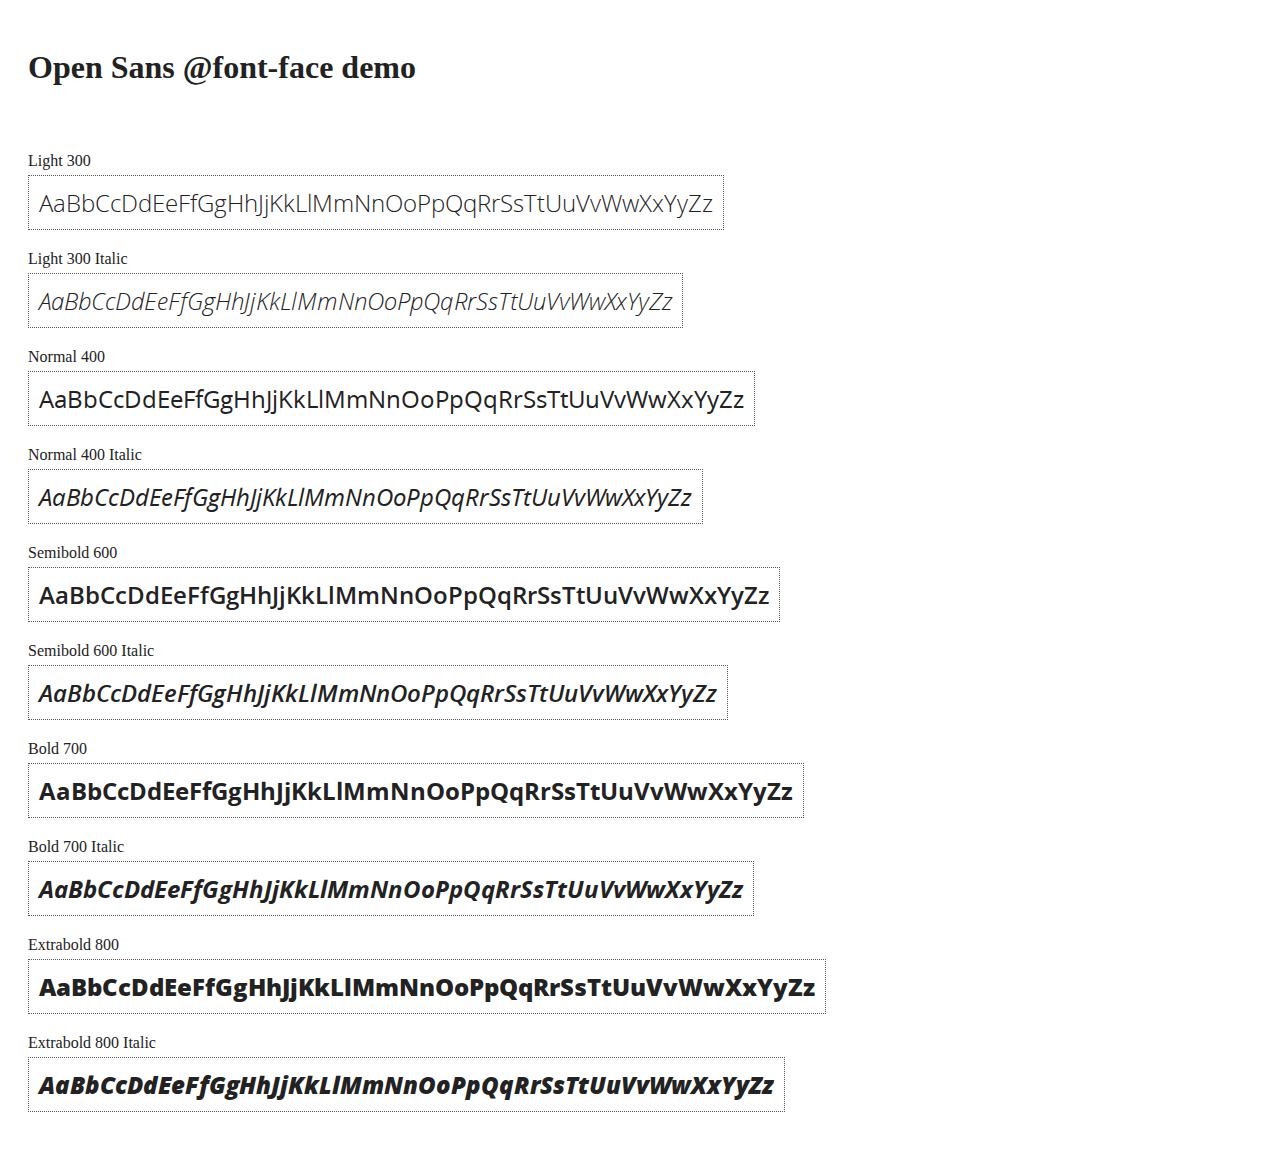
<file: src/main/resources/static/libs/angular-1.6.3/docs/components/open-sans-fontface-1.4.0/index.html>
<!DOCTYPE html>
<html>
	<head>
		<title>Open Sans @font-face demo</title>
		<meta charset="UTF-8" />
		<link rel="stylesheet" href="open-sans.css" type="text/css" />
		<style>
		body {
			padding: 20px;
			color: #222;
			background: #fff;
		}

		span { display: block; }

		.font-demo {
			display: inline-block;
			margin: 5px 0 20px;
			padding: 10px;
			border: 1px dotted #555;
			font-family: 'Open Sans';
			font-size: 24px;
		}
		</style>
	</head>
	<body>
		<h1>Open Sans @font-face demo</h1>
		<div style="margin-bottom:20px">
			<iframe src="http://ghbtns.com/github-btn.html?user=FontFaceKit&amp;repo=open-sans&amp;type=watch&amp;count=true"
					style="width:110px;height:20px;border:0"></iframe>
			<iframe src="http://ghbtns.com/github-btn.html?user=FontFaceKit&amp;repo=open-sans&amp;type=fork&amp;count=true"
					style="width:95px;height:20px;border:0"></iframe>
		</div>

		<span>Light 300</span>
		<div class="font-demo" style="font-weight:300">
			AaBbCcDdEeFfGgHhJjKkLlMmNnOoPpQqRrSsTtUuVvWwXxYyZz
		</div>

		<span>Light 300 Italic</span>
		<div class="font-demo" style="font-weight:300;font-style:italic">
			AaBbCcDdEeFfGgHhJjKkLlMmNnOoPpQqRrSsTtUuVvWwXxYyZz
		</div>

		<span>Normal 400</span>
		<div class="font-demo">
			AaBbCcDdEeFfGgHhJjKkLlMmNnOoPpQqRrSsTtUuVvWwXxYyZz
		</div>

		<span>Normal 400 Italic</span>
		<div class="font-demo" style="font-style:italic">
			AaBbCcDdEeFfGgHhJjKkLlMmNnOoPpQqRrSsTtUuVvWwXxYyZz
		</div>

		<span>Semibold 600</span>
		<div class="font-demo" style="font-weight:600">
			AaBbCcDdEeFfGgHhJjKkLlMmNnOoPpQqRrSsTtUuVvWwXxYyZz
		</div>

		<span>Semibold 600 Italic</span>
		<div class="font-demo" style="font-weight:600;font-style:italic">
			AaBbCcDdEeFfGgHhJjKkLlMmNnOoPpQqRrSsTtUuVvWwXxYyZz
		</div>

		<span>Bold 700</span>
		<div class="font-demo" style="font-weight:700">
			AaBbCcDdEeFfGgHhJjKkLlMmNnOoPpQqRrSsTtUuVvWwXxYyZz
		</div>

		<span>Bold 700 Italic</span>
		<div class="font-demo" style="font-weight:700;font-style:italic">
			AaBbCcDdEeFfGgHhJjKkLlMmNnOoPpQqRrSsTtUuVvWwXxYyZz
		</div>

		<span>Extrabold 800</span>
		<div class="font-demo" style="font-weight:800">
			AaBbCcDdEeFfGgHhJjKkLlMmNnOoPpQqRrSsTtUuVvWwXxYyZz
		</div>

		<span>Extrabold 800 Italic</span>
		<div class="font-demo" style="font-weight:800;font-style:italic">
			AaBbCcDdEeFfGgHhJjKkLlMmNnOoPpQqRrSsTtUuVvWwXxYyZz
		</div>
	</body>
</html>
</file>
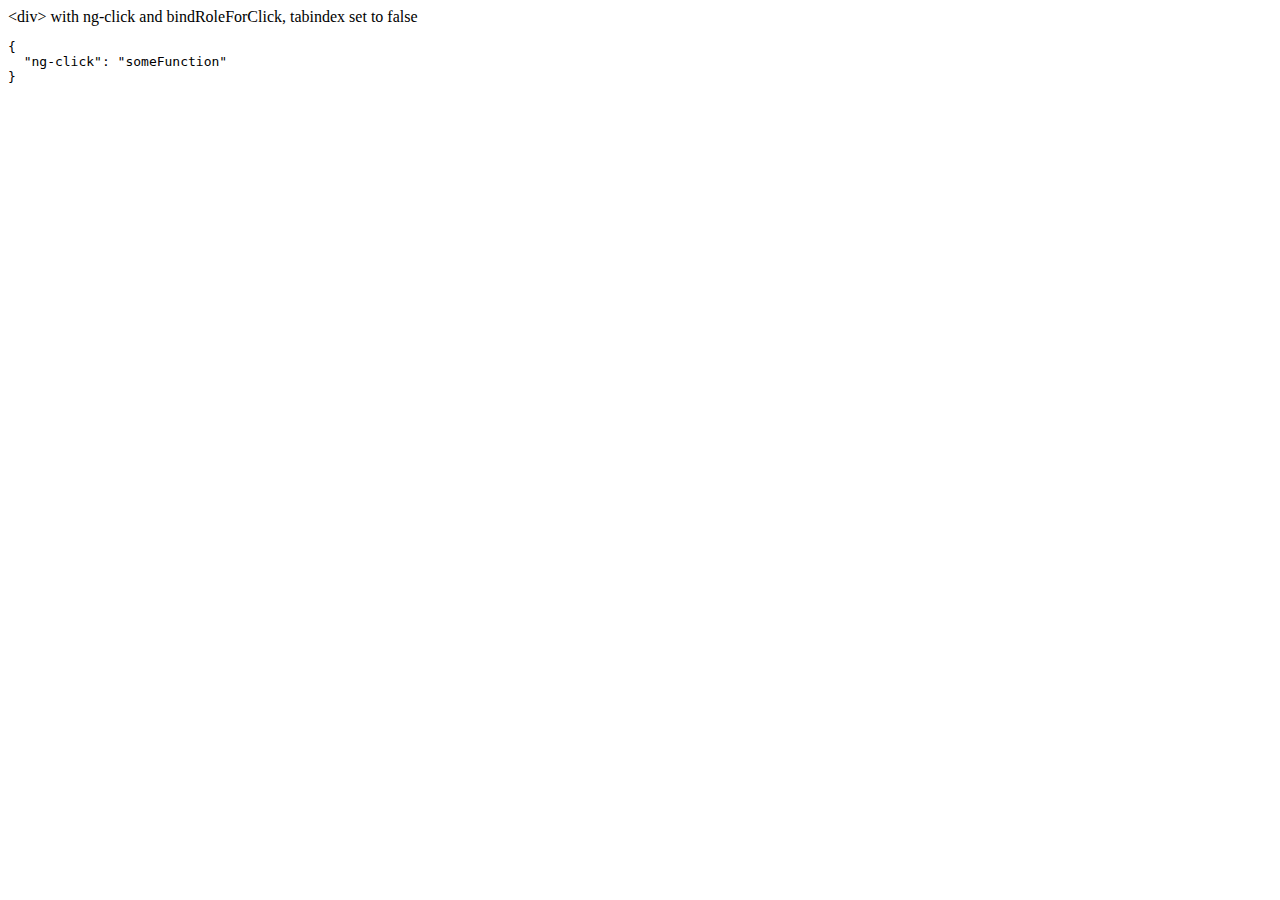
<file: src/main/resources/static/libs/angular-1.6.3/docs/examples/example-accessibility-ng-click/index.html>
<!doctype html>
<html lang="en">
<head>
  <meta charset="UTF-8">
  <title>Example - example-accessibility-ng-click</title>
  

  <script src="../../../angular.min.js"></script>
  <script src="../../../angular-aria.js"></script>
  

  
</head>
<body ng-app="ngAria_ngClickExample">
   <div ng-click="someFunction" show-attrs>
   &lt;div&gt; with ng-click and bindRoleForClick, tabindex set to false
 </div>
<script>
 angular.module('ngAria_ngClickExample', ['ngAria'], function config($ariaProvider) {
   $ariaProvider.config({
     bindRoleForClick: false,
     tabindex: false
   });
 })
 .directive('showAttrs', function() {
   return function(scope, el, attrs) {
     var pre = document.createElement('pre');
     el.after(pre);
     scope.$watch(function() {
       var attrs = {};
       Array.prototype.slice.call(el[0].attributes, 0).forEach(function(item) {
         if (item.name !== 'show-attrs') {
           attrs[item.name] = item.value;
         }
       });
       return attrs;
     }, function(newAttrs, oldAttrs) {
       pre.textContent = JSON.stringify(newAttrs, null, 2);
     }, true);
   }
 });
</script>
</body>
</html>
</file>
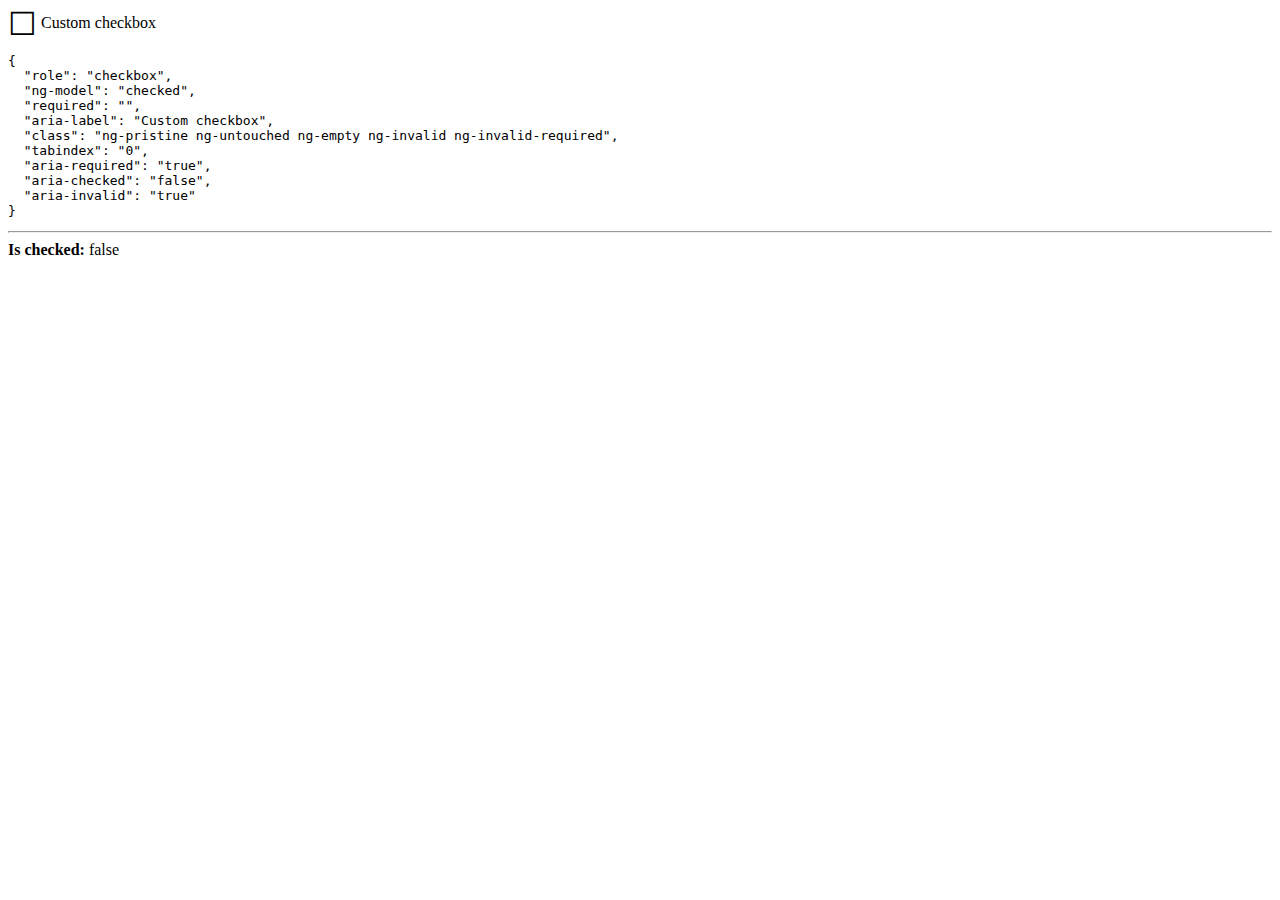
<file: src/main/resources/static/libs/angular-1.6.3/docs/examples/example-accessibility-ng-model/index.html>
<!doctype html>
<html lang="en">
<head>
  <meta charset="UTF-8">
  <title>Example - example-accessibility-ng-model</title>
  <link href="style.css" rel="stylesheet" type="text/css">
  

  <script src="../../../angular.min.js"></script>
  <script src="../../../angular-aria.js"></script>
  <script src="script.js"></script>
  

  
</head>
<body ng-app="ngAria_ngModelExample">
  <form>
  <custom-checkbox role="checkbox" ng-model="checked" required
      aria-label="Custom checkbox" show-attrs>
    Custom checkbox
  </custom-checkbox>
</form>
<hr />
<b>Is checked:</b> {{ !!checked }}
</body>
</html>
</file>
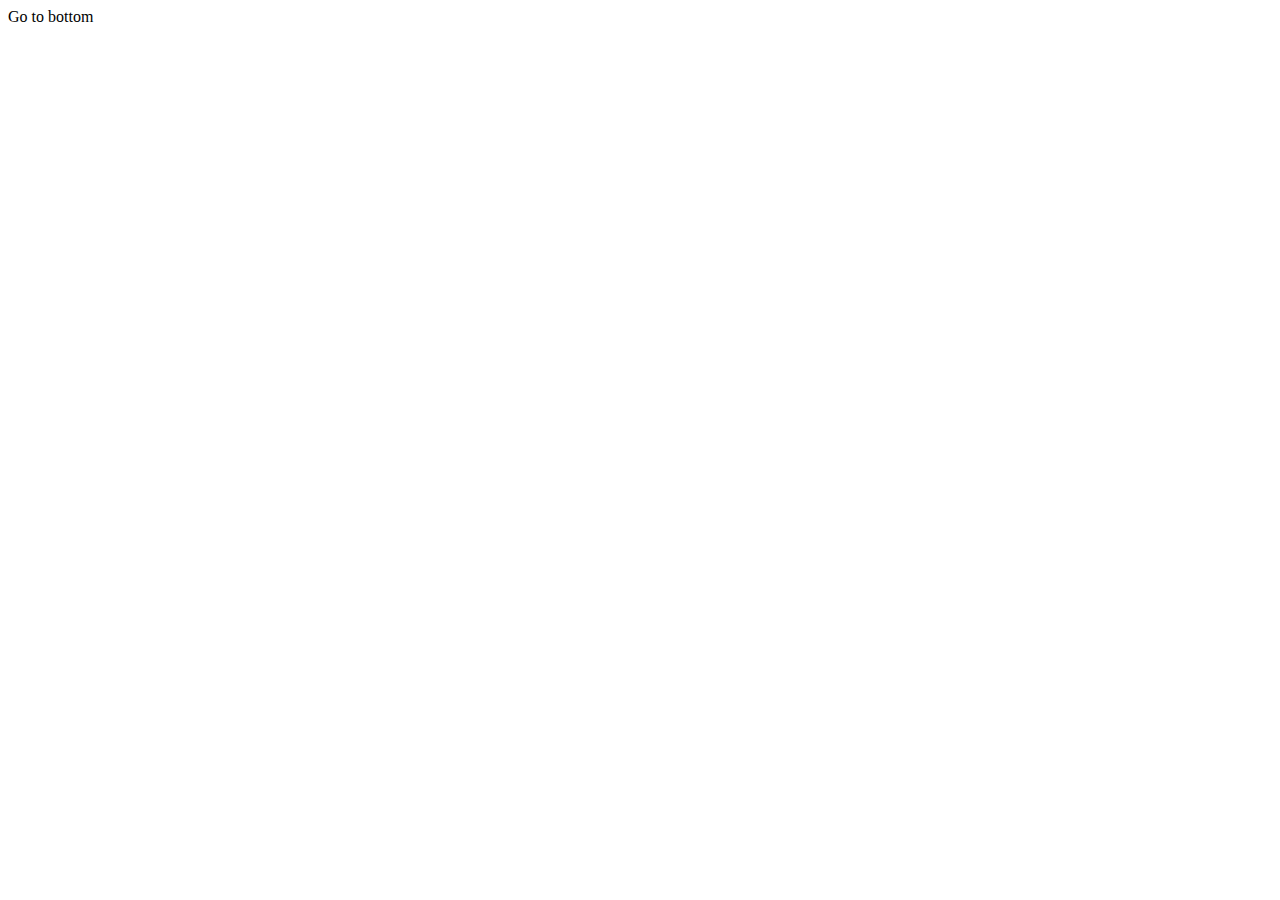
<file: src/main/resources/static/libs/angular-1.6.3/docs/examples/example-anchor-scroll/index.html>
<!doctype html>
<html lang="en">
<head>
  <meta charset="UTF-8">
  <title>Example - example-anchor-scroll</title>
  <link href="style.css" rel="stylesheet" type="text/css">
  

  <script src="../../../angular.min.js"></script>
  <script src="script.js"></script>
  

  
</head>
<body ng-app="anchorScrollExample">
  <div id="scrollArea" ng-controller="ScrollController">
  <a ng-click="gotoBottom()">Go to bottom</a>
  <a id="bottom"></a> You're at the bottom!
</div>
</body>
</html>
</file>
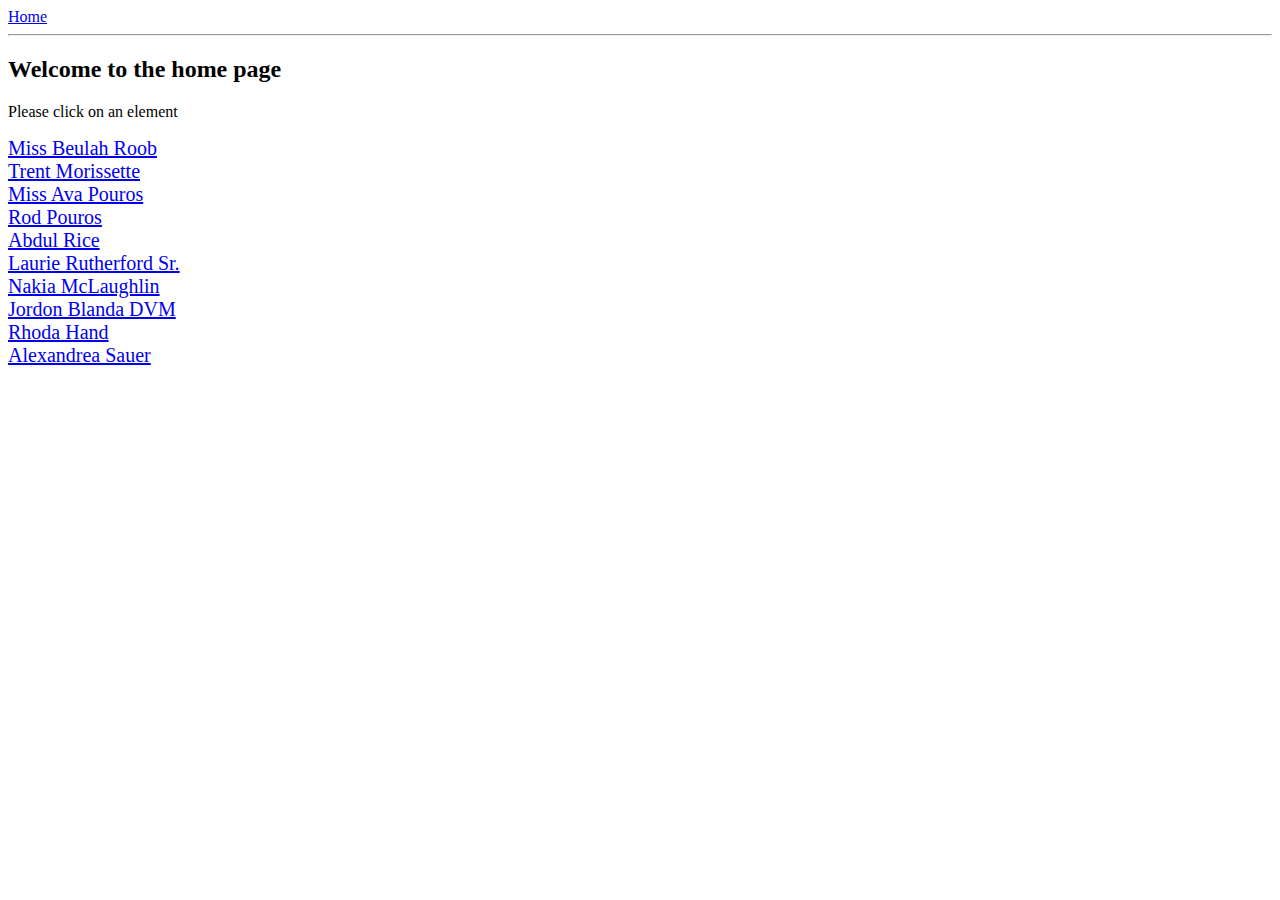
<file: src/main/resources/static/libs/angular-1.6.3/docs/examples/example-anchoringExample/index.html>
<!doctype html>
<html lang="en">
<head>
  <meta charset="UTF-8">
  <title>Example - example-anchoringExample</title>
  <link href="animations.css" rel="stylesheet" type="text/css">
  

  <script src="../../../angular.min.js"></script>
  <script src="../../../angular-animate.js"></script>
  <script src="../../../angular-route.js"></script>
  <script src="script.js"></script>
  

  
</head>
<body ng-app="anchoringExample">
  <a href="#!/">Home</a>
<hr />
<div class="view-container">
  <div ng-view class="view"></div>
</div>
</body>
</html>
</file>
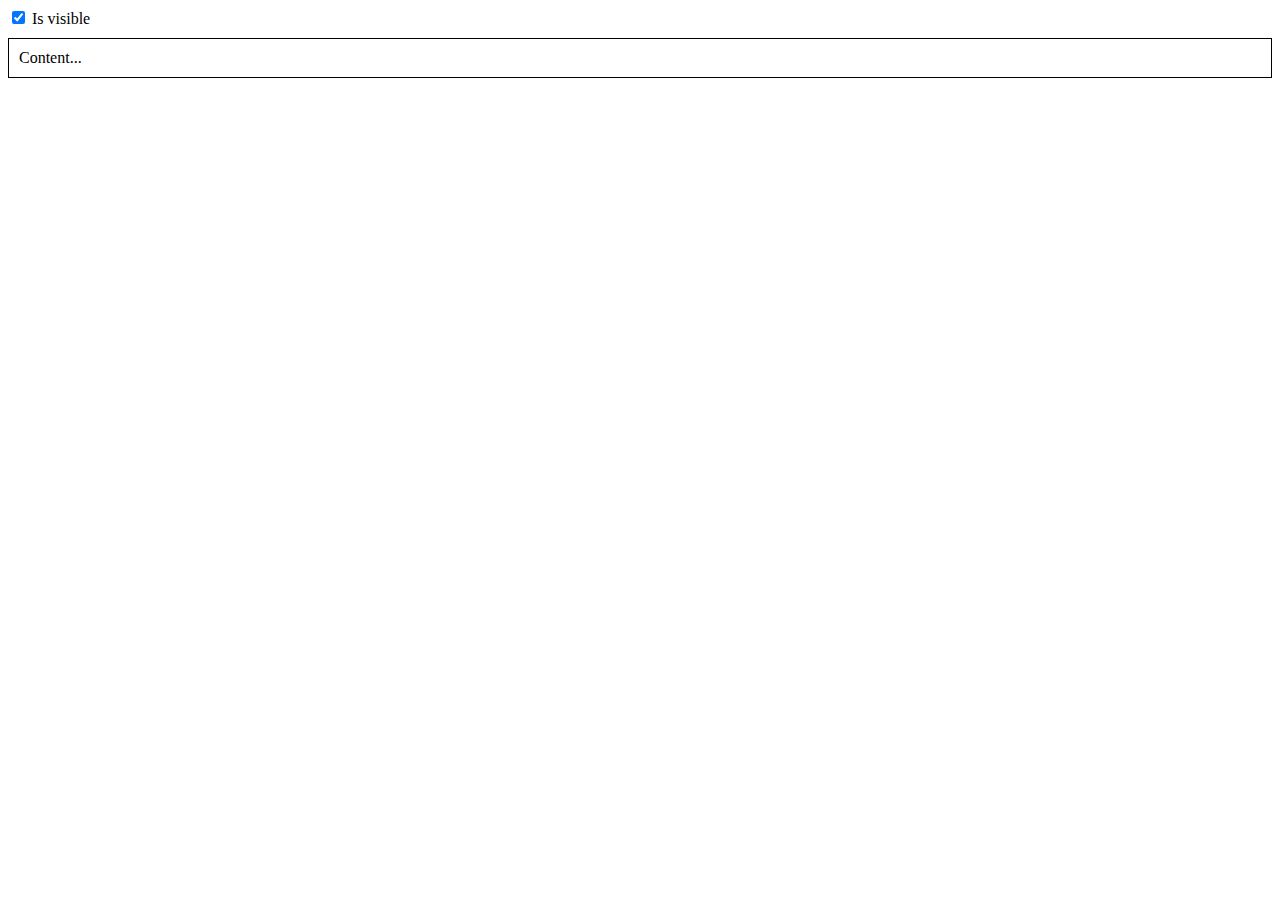
<file: src/main/resources/static/libs/angular-1.6.3/docs/examples/example-animate-ng-show/index.html>
<!doctype html>
<html lang="en">
<head>
  <meta charset="UTF-8">
  <title>Example - example-animate-ng-show</title>
  <link href="animations.css" rel="stylesheet" type="text/css">
  

  <script src="../../../angular.min.js"></script>
  <script src="../../../angular-animate.js"></script>
  

  
</head>
<body ng-app="ngAnimate">
  <div ng-init="checked = true">
  <label>
    <input type="checkbox" ng-model="checked" />
    Is visible
  </label>
  <div class="content-area sample-show-hide" ng-show="checked">
    Content...
  </div>
</div>
</body>
</html>
</file>
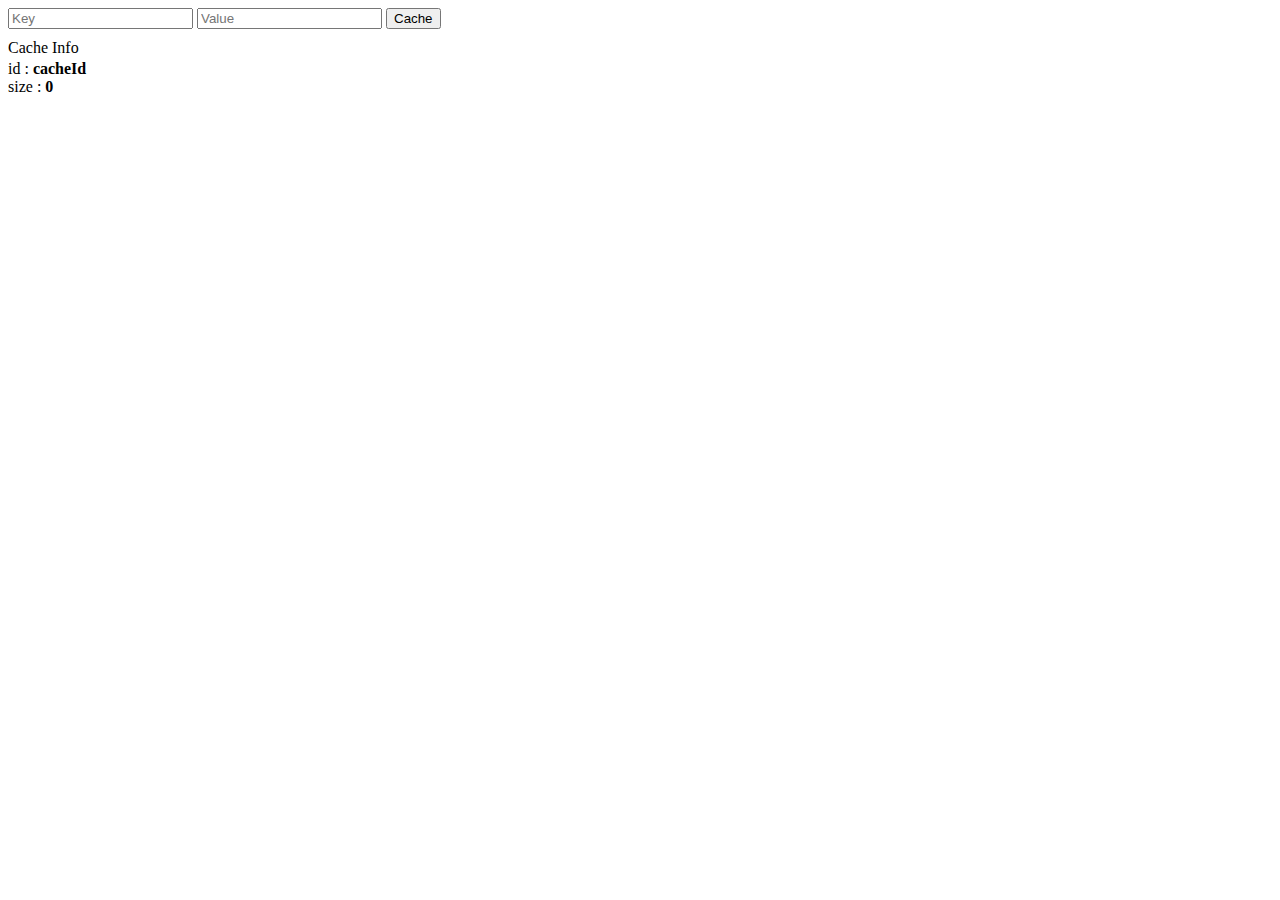
<file: src/main/resources/static/libs/angular-1.6.3/docs/examples/example-cache-factory/index.html>
<!doctype html>
<html lang="en">
<head>
  <meta charset="UTF-8">
  <title>Example - example-cache-factory</title>
  <link href="style.css" rel="stylesheet" type="text/css">
  

  <script src="../../../angular.min.js"></script>
  <script src="script.js"></script>
  

  
</head>
<body ng-app="cacheExampleApp">
  <div ng-controller="CacheController">
  <input ng-model="newCacheKey" placeholder="Key">
  <input ng-model="newCacheValue" placeholder="Value">
  <button ng-click="put(newCacheKey, newCacheValue)">Cache</button>

  <p ng-if="keys.length">Cached Values</p>
  <div ng-repeat="key in keys">
    <span ng-bind="key"></span>
    <span>: </span>
    <b ng-bind="cache.get(key)"></b>
  </div>

  <p>Cache Info</p>
  <div ng-repeat="(key, value) in cache.info()">
    <span ng-bind="key"></span>
    <span>: </span>
    <b ng-bind="value"></b>
  </div>
</div>
</body>
</html>
</file>
<file: src/main/resources/static/libs/angular-1.6.3/docs/components/open-sans-fontface-1.4.0/open-sans.css>
/* BEGIN Light */
@font-face {
  font-family: 'Open Sans';
  src: url("./fonts/Light/OpenSans-Light.eot?v=1.1.0");
  src: url("./fonts/Light/OpenSans-Light.eot?#iefix&v=1.1.0") format("embedded-opentype"), url("./fonts/Light/OpenSans-Light.woff?v=1.1.0") format("woff"), url("./fonts/Light/OpenSans-Light.ttf?v=1.1.0") format("truetype"), url("./fonts/Light/OpenSans-Light.svg?v=1.1.0#OpenSansBold") format("svg");
  font-weight: 300;
  font-style: normal;
}
/* END Light */
/* BEGIN Light Italic */
@font-face {
  font-family: 'Open Sans';
  src: url("./fonts/LightItalic/OpenSans-LightItalic.eot?v=1.1.0");
  src: url("./fonts/LightItalic/OpenSans-LightItalic.eot?#iefix&v=1.1.0") format("embedded-opentype"), url("./fonts/LightItalic/OpenSans-LightItalic.woff?v=1.1.0") format("woff"), url("./fonts/LightItalic/OpenSans-LightItalic.ttf?v=1.1.0") format("truetype"), url("./fonts/LightItalic/OpenSans-LightItalic.svg?v=1.1.0#OpenSansBold") format("svg");
  font-weight: 300;
  font-style: italic;
}
/* END Light Italic */
/* BEGIN Regular */
@font-face {
  font-family: 'Open Sans';
  src: url("./fonts/Regular/OpenSans-Regular.eot?v=1.1.0");
  src: url("./fonts/Regular/OpenSans-Regular.eot?#iefix&v=1.1.0") format("embedded-opentype"), url("./fonts/Regular/OpenSans-Regular.woff?v=1.1.0") format("woff"), url("./fonts/Regular/OpenSans-Regular.ttf?v=1.1.0") format("truetype"), url("./fonts/Regular/OpenSans-Regular.svg?v=1.1.0#OpenSansBold") format("svg");
  font-weight: normal;
  font-style: normal;
}
/* END Regular */
/* BEGIN Italic */
@font-face {
  font-family: 'Open Sans';
  src: url("./fonts/Italic/OpenSans-Italic.eot?v=1.1.0");
  src: url("./fonts/Italic/OpenSans-Italic.eot?#iefix&v=1.1.0") format("embedded-opentype"), url("./fonts/Italic/OpenSans-Italic.woff?v=1.1.0") format("woff"), url("./fonts/Italic/OpenSans-Italic.ttf?v=1.1.0") format("truetype"), url("./fonts/Italic/OpenSans-Italic.svg?v=1.1.0#OpenSansBold") format("svg");
  font-weight: normal;
  font-style: italic;
}
/* END Italic */
/* BEGIN Semibold */
@font-face {
  font-family: 'Open Sans';
  src: url("./fonts/Semibold/OpenSans-Semibold.eot?v=1.1.0");
  src: url("./fonts/Semibold/OpenSans-Semibold.eot?#iefix&v=1.1.0") format("embedded-opentype"), url("./fonts/Semibold/OpenSans-Semibold.woff?v=1.1.0") format("woff"), url("./fonts/Semibold/OpenSans-Semibold.ttf?v=1.1.0") format("truetype"), url("./fonts/Semibold/OpenSans-Semibold.svg?v=1.1.0#OpenSansBold") format("svg");
  font-weight: 600;
  font-style: normal;
}
/* END Semibold */
/* BEGIN Semibold Italic */
@font-face {
  font-family: 'Open Sans';
  src: url("./fonts/SemiboldItalic/OpenSans-SemiboldItalic.eot?v=1.1.0");
  src: url("./fonts/SemiboldItalic/OpenSans-SemiboldItalic.eot?#iefix&v=1.1.0") format("embedded-opentype"), url("./fonts/SemiboldItalic/OpenSans-SemiboldItalic.woff?v=1.1.0") format("woff"), url("./fonts/SemiboldItalic/OpenSans-SemiboldItalic.ttf?v=1.1.0") format("truetype"), url("./fonts/SemiboldItalic/OpenSans-SemiboldItalic.svg?v=1.1.0#OpenSansBold") format("svg");
  font-weight: 600;
  font-style: italic;
}
/* END Semibold Italic */
/* BEGIN Bold */
@font-face {
  font-family: 'Open Sans';
  src: url("./fonts/Bold/OpenSans-Bold.eot?v=1.1.0");
  src: url("./fonts/Bold/OpenSans-Bold.eot?#iefix&v=1.1.0") format("embedded-opentype"), url("./fonts/Bold/OpenSans-Bold.woff?v=1.1.0") format("woff"), url("./fonts/Bold/OpenSans-Bold.ttf?v=1.1.0") format("truetype"), url("./fonts/Bold/OpenSans-Bold.svg?v=1.1.0#OpenSansBold") format("svg");
  font-weight: bold;
  font-style: normal;
}
/* END Bold */
/* BEGIN Bold Italic */
@font-face {
  font-family: 'Open Sans';
  src: url("./fonts/BoldItalic/OpenSans-BoldItalic.eot?v=1.1.0");
  src: url("./fonts/BoldItalic/OpenSans-BoldItalic.eot?#iefix&v=1.1.0") format("embedded-opentype"), url("./fonts/BoldItalic/OpenSans-BoldItalic.woff?v=1.1.0") format("woff"), url("./fonts/BoldItalic/OpenSans-BoldItalic.ttf?v=1.1.0") format("truetype"), url("./fonts/BoldItalic/OpenSans-BoldItalic.svg?v=1.1.0#OpenSansBold") format("svg");
  font-weight: bold;
  font-style: italic;
}
/* END Bold Italic */
/* BEGIN Extrabold */
@font-face {
  font-family: 'Open Sans';
  src: url("./fonts/ExtraBold/OpenSans-ExtraBold.eot?v=1.1.0");
  src: url("./fonts/ExtraBold/OpenSans-ExtraBold.eot?#iefix&v=1.1.0") format("embedded-opentype"), url("./fonts/ExtraBold/OpenSans-ExtraBold.woff?v=1.1.0") format("woff"), url("./fonts/ExtraBold/OpenSans-ExtraBold.ttf?v=1.1.0") format("truetype"), url("./fonts/ExtraBold/OpenSans-ExtraBold.svg?v=1.1.0#OpenSansBold") format("svg");
  font-weight: 800;
  font-style: normal;
}
/* END Extrabold */
/* BEGIN Extrabold Italic */
@font-face {
  font-family: 'Open Sans';
  src: url("./fonts/ExtraBoldItalic/OpenSans-ExtraBoldItalic.eot?v=1.1.0");
  src: url("./fonts/ExtraBoldItalic/OpenSans-ExtraBoldItalic.eot?#iefix&v=1.1.0") format("embedded-opentype"), url("./fonts/ExtraBoldItalic/OpenSans-ExtraBoldItalic.woff?v=1.1.0") format("woff"), url("./fonts/ExtraBoldItalic/OpenSans-ExtraBoldItalic.ttf?v=1.1.0") format("truetype"), url("./fonts/ExtraBoldItalic/OpenSans-ExtraBoldItalic.svg?v=1.1.0#OpenSansBold") format("svg");
  font-weight: 800;
  font-style: italic;
}
/* END Extrabold Italic */
</file>
<file: src/main/resources/static/libs/angular-1.6.3/docs/examples/example-accessibility-ng-model/style.css>
custom-checkbox {
  cursor: pointer;
  display: inline-block;
}

custom-checkbox .icon:before {
  content: '\2610';
  display: inline-block;
  font-size: 2em;
  line-height: 1;
  speak: none;
  vertical-align: middle;
}

custom-checkbox.checked .icon:before {
  content: '\2611';
}
</file>
<file: src/main/resources/static/libs/angular-1.6.3/docs/examples/example-anchor-scroll/style.css>
#scrollArea {
  height: 280px;
  overflow: auto;
}

#bottom {
  display: block;
  margin-top: 2000px;
}
</file>
<file: src/main/resources/static/libs/angular-1.6.3/docs/examples/example-animate-ng-show/animations.css>
.content-area {
  border: 1px solid black;
  margin-top: 10px;
  padding: 10px;
}

.sample-show-hide {
  transition: all linear 0.5s;
}
.sample-show-hide.ng-hide {
  opacity: 0;
}
</file>
<file: src/main/resources/static/libs/angular-1.6.3/docs/examples/example-cache-factory/style.css>
p {
  margin: 10px 0 3px;
}
</file>
<file: src/main/resources/static/libs/angular-1.6.3/docs/examples/example-anchoringExample/animations.css>
.record {
  display:block;
  font-size:20px;
}
.profile {
  background:black;
  color:white;
  font-size:100px;
}
.view-container {
  position:relative;
}
.view-container > .view.ng-animate {
  position:absolute;
  top:0;
  left:0;
  width:100%;
  min-height:500px;
}
.view.ng-enter, .view.ng-leave,
.record.ng-anchor {
  transition:0.5s linear all;
}
.view.ng-enter {
  transform:translateX(100%);
}
.view.ng-enter.ng-enter-active, .view.ng-leave {
  transform:translateX(0%);
}
.view.ng-leave.ng-leave-active {
  transform:translateX(-100%);
}
.record.ng-anchor-out {
  background:red;
}
</file>
